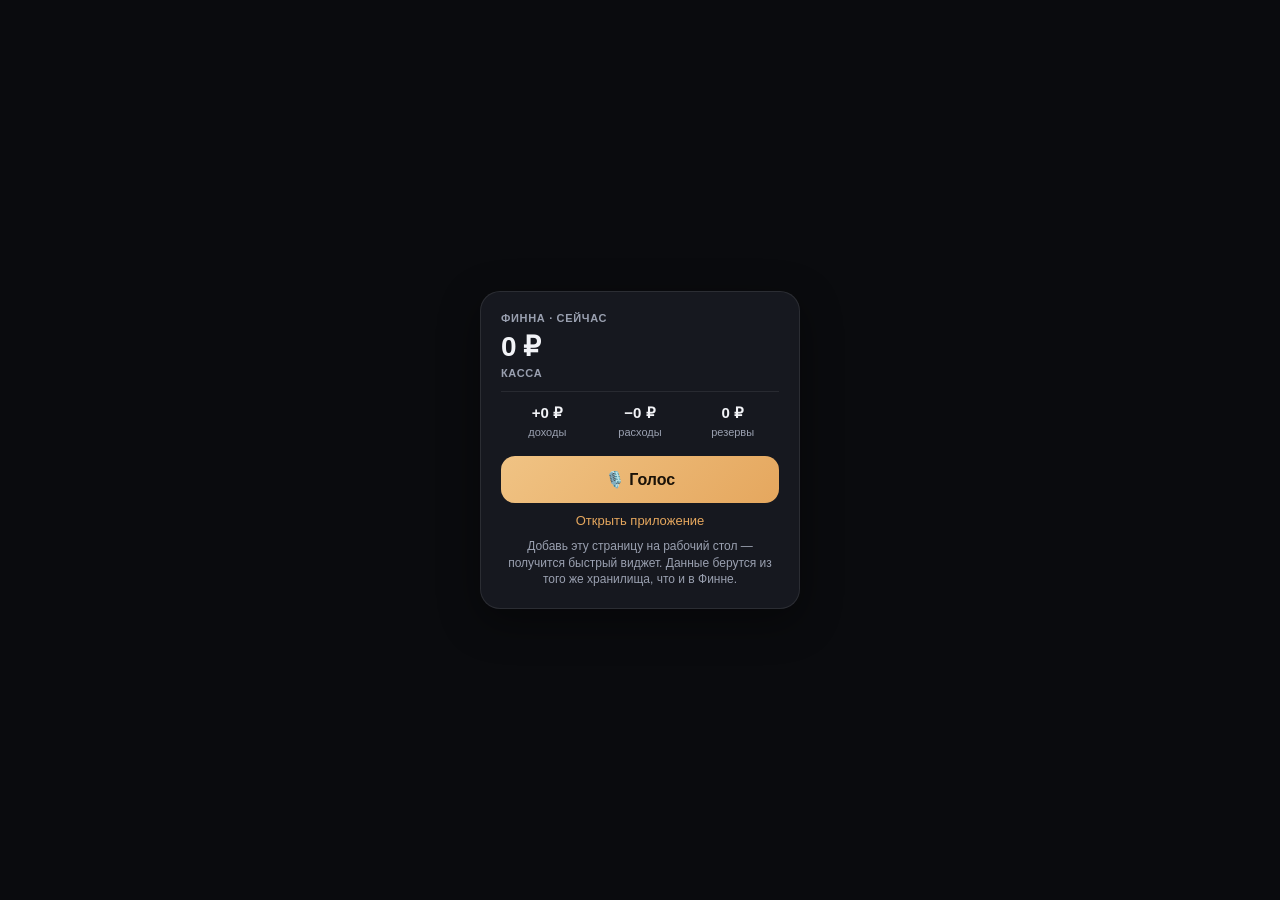
<file: widget.html>
<!DOCTYPE html>
<html lang="ru">
<head>
<meta charset="UTF-8">
<meta name="viewport" content="width=device-width,initial-scale=1,viewport-fit=cover">
<meta name="theme-color" content="#0A0B0E">
<meta name="apple-mobile-web-app-capable" content="yes">
<title>Финна · виджет</title>
<style>
*{box-sizing:border-box;margin:0;padding:0}
body{font-family:-apple-system,BlinkMacSystemFont,Roboto,sans-serif;background:#0A0B0E;color:#F2F3F7;min-height:100vh;display:flex;align-items:center;justify-content:center;padding:16px}
.card{width:100%;max-width:320px;background:#16181F;border:1px solid rgba(255,255,255,.09);border-radius:20px;padding:20px;box-shadow:0 12px 40px rgba(0,0,0,.4)}
.label{font-size:11px;text-transform:uppercase;letter-spacing:.06em;color:#9AA0B0;font-weight:600}
.big{font-size:28px;font-weight:700;margin:6px 0 4px;letter-spacing:-.02em}
.row{display:flex;justify-content:space-between;margin-top:12px;padding-top:12px;border-top:1px solid rgba(255,255,255,.08)}
.row div{text-align:center;flex:1}
.row b{display:block;font-size:15px}
.row span{font-size:11px;color:#9AA0B0}
.mic{width:100%;margin-top:16px;padding:14px;border-radius:14px;border:none;background:linear-gradient(135deg,#F0C384,#E5A75E);color:#1A1208;font-weight:700;font-size:16px;cursor:pointer}
.muted{font-size:12px;color:#9AA0B0;margin-top:10px;line-height:1.4;text-align:center}
a.open{display:block;text-align:center;margin-top:10px;color:#E5A75E;font-size:13px;text-decoration:none}
</style>
</head>
<body>
<div class="card">
  <div class="label">Финна · сейчас</div>
  <div class="big" id="cash">—</div>
  <div class="label" id="sub">Касса</div>
  <div class="row">
    <div><b id="inc">—</b><span>доходы</span></div>
    <div><b id="exp">—</b><span>расходы</span></div>
    <div><b id="res">—</b><span>резервы</span></div>
  </div>
  <button class="mic" id="mic" type="button">🎙️ Голос</button>
  <a class="open" href="./">Открыть приложение</a>
  <p class="muted">Добавь эту страницу на рабочий стол — получится быстрый виджет. Данные берутся из того же хранилища, что и в Финне.</p>
</div>
<script src="secure-store.js?v=2026101101"></script>
<script>
(function(){
  function fmt(n){n=Math.round(+n||0);return (n<0?'−':'')+Math.abs(n).toLocaleString('ru-RU')+' ₽';}
  function monthOf(d){return String(d||'').slice(0,7);}
  function alive(x){return !!(x&&!x.deleted);}
  function nextMonth(ym){var p=String(ym||'').split('-').map(Number);if(p.length<2||!p[0]||!p[1])return ym;var y=p[0],m=p[1]+1;if(m>12){m=1;y++;}return y+'-'+String(m).padStart(2,'0');}
  function monthDelta(st,m){
    var inc=0,exp=0,dep=0,wd=0;
    function money(v){var x=Math.round(Number(v)||0);return x>0?x:0;}
    (st.income||[]).forEach(function(i){if(!alive(i))return;if(monthOf(i.date)===m)inc+=money(i.amount);});
    (st.expenses||[]).forEach(function(e){if(!alive(e))return;if(monthOf(e.date)===m)exp+=money(e.amount);});
    (st.reserveOps||[]).forEach(function(o){if(!alive(o))return;if(monthOf(o.date)!==m)return;var a=money(o.amount);if(o.type==='deposit')dep+=a;else if(o.type==='withdraw')wd+=a;});
    return {inc:inc,exp:exp,dep:dep,wd:wd,delta:inc-exp-dep+wd};
  }
  function openingFor(st, target){
    var anchor=(st.settings&&st.settings.month)||target;
    var open=Number(st.settings&&st.settings.openingBalance||0);
    target=String(target||anchor);
    if(target===anchor)return open;
    if(target>anchor){
      var m=anchor,guard=0;
      while(m!==target&&guard++<240){open+=monthDelta(st,m).delta;m=nextMonth(m);}
      return open;
    }
    var prevMonth=function(ym){var p=String(ym||'').split('-').map(Number);if(p.length<2||!p[0]||!p[1])return ym;var y=p[0],m=p[1]-1;if(m<1){m=12;y--;}return y+'-'+String(m).padStart(2,'0');};
    var m2=anchor,guard2=0;
    while(m2!==target&&guard2++<240){m2=prevMonth(m2);open-=monthDelta(st,m2).delta;}
    return open;
  }
  function apply(st){
    if(!st){document.getElementById('cash').textContent='Нет данных';return;}
    var now=new Date();
    var month=now.getFullYear()+'-'+String(now.getMonth()+1).padStart(2,'0');
    var ops=monthDelta(st,month);
    var open=openingFor(st,month);
    var cash=open+ops.delta;
    var resT=0;(st.reserves||[]).forEach(function(r){if(!alive(r))return;resT+=Math.max(0,Math.round(Number(r.saved||0)||0));});
    document.getElementById('cash').textContent=fmt(cash);
    document.getElementById('inc').textContent='+'+fmt(ops.inc);
    document.getElementById('exp').textContent='−'+fmt(ops.exp);
    document.getElementById('res').textContent=fmt(resT);
    document.getElementById('sub').textContent='Касса';
  }
  function locked(){
    document.getElementById('cash').textContent='Открой Финну';
    document.getElementById('sub').textContent='Данные зашифрованы';
  }
  function refresh(){
    try{
      var raw=localStorage.getItem('kopeyka3_state_v1');
      if(!raw){
        try{raw=localStorage.getItem('kopeyka3_state_v1__raw_backup');}catch(e2){}
      }
      if(!raw){apply(null);return;}
      if(String(raw).indexOf('FINENC1:')===0){
        if(window.FinSecureStore&&typeof window.FinSecureStore.loadState==='function'){
          window.FinSecureStore.loadState('kopeyka3_state_v1',function(){return null;},function(x){return x;}).then(function(st){
            if(st)apply(st);else locked();
          }).catch(locked);
          return;
        }
        locked();
        return;
      }
      apply(JSON.parse(raw));
    }catch(e){apply(null);}
  }
  document.getElementById('mic').onclick=function(){location.href='./?voice=1';};
  refresh();
  setInterval(refresh,4000);
})();
</script>
</body>
</html>
</file>
